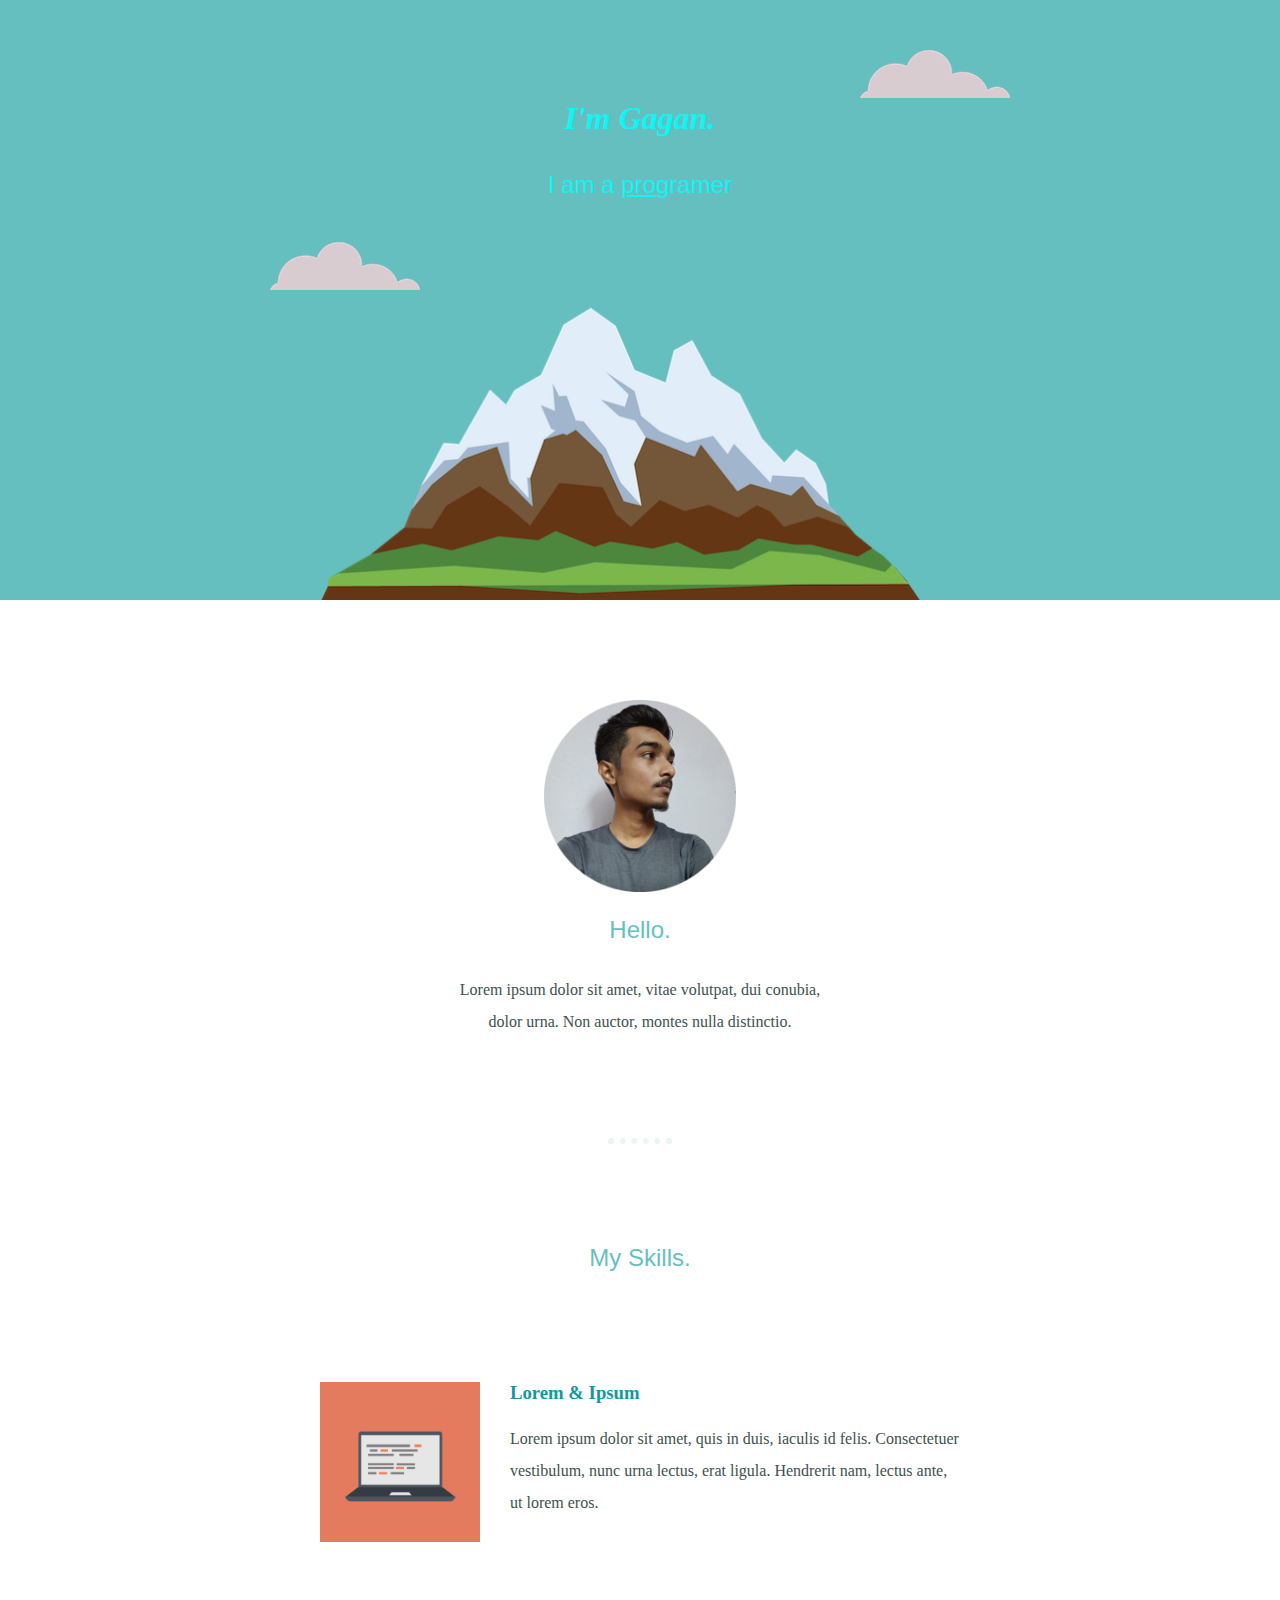
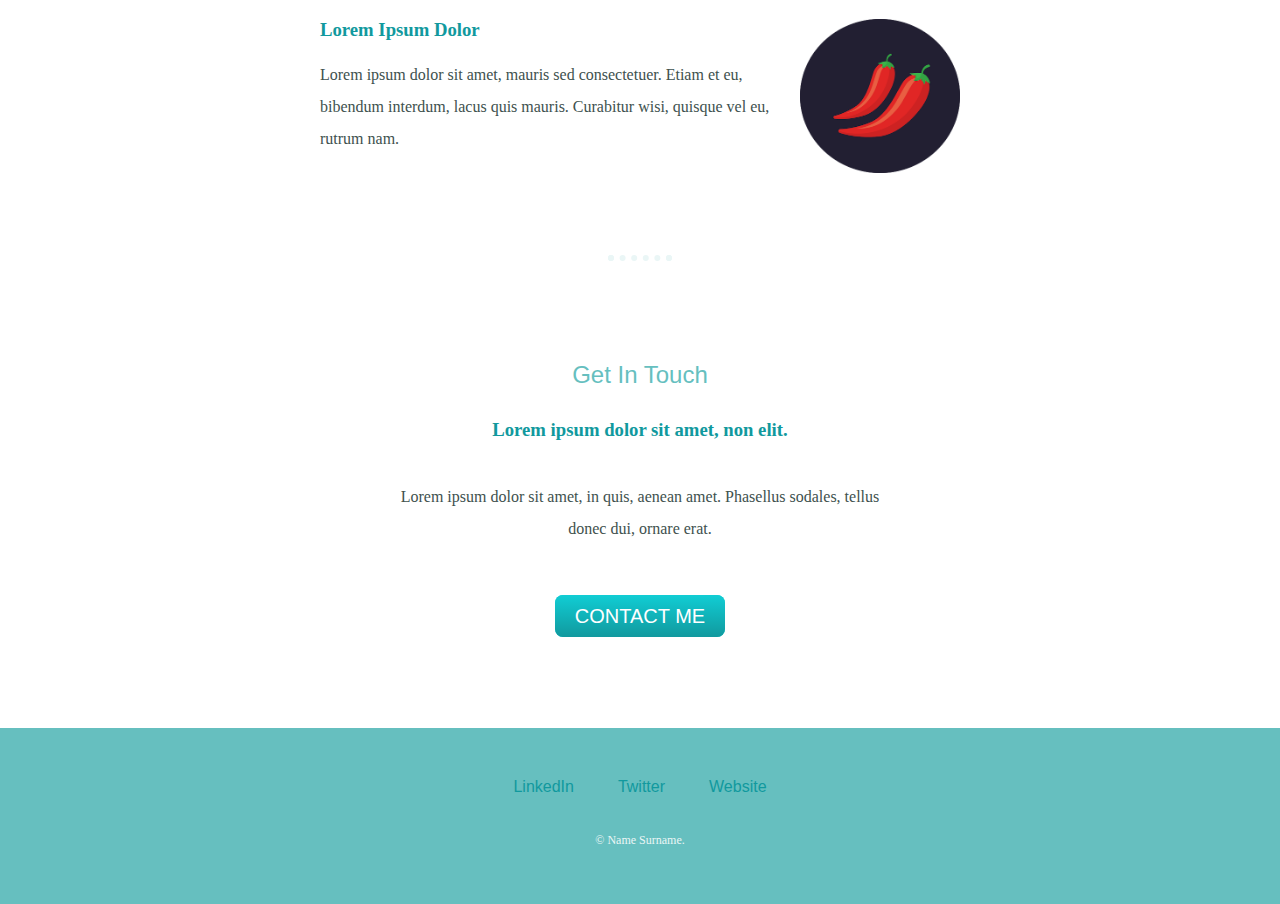
<file: index.html>
<!DOCTYPE html>
<html lang="en">
<head>
    <meta charset="UTF-8">
    
    <title>Gagan Salian</title>
    <link rel="stylesheet" href="css/style.css">
    <link rel="icon" href="favicon.ico">
</head>
<body>
  
    <div class="top-container">
        <img class="top-cloud" src="images/cloud.png" alt="cloud-img">
        
        <h1><em>I'm Gagan.</em></h1>
       <h2><p class="name">I am a <u>pro</u>gramer</p></h2> 
        <img class="mountain" src="images/mountain.png" alt="mountain" 
        >
        <img class="bottom-cloud" src="images/cloud.png" alt="cloud-img">
    </div>
    <div class="middle-container">
      <div class="profile">
        <img class="my-pic"src="images/Gagan.png" alt="personal">
        <h2>Hello.</h2>
        <p class="intro">Lorem ipsum dolor sit amet, vitae volutpat, dui conubia, dolor urna. Non auctor, montes nulla distinctio.</p>
      </div>
      <hr>
      <div class="skills">
        <h2>My Skills.</h2>
        <div class="skill-row">
          <img class="code" src="images/computer.png" alt="computer">
          <h3>Lorem & Ipsum</h3>
          <p >Lorem ipsum dolor sit amet, quis in duis, iaculis id felis. Consectetuer vestibulum, nunc urna lectus, erat ligula. Hendrerit nam, lectus ante, ut lorem eros.</p>
        </div>
        <div class="skill-row">
          <img class="chill" src="images/chillies.png" alt="activity">
          <h3>Lorem Ipsum Dolor</h3>
          <p >Lorem ipsum dolor sit amet, mauris sed consectetuer. Etiam et eu, bibendum interdum, lacus quis mauris. Curabitur wisi, quisque vel eu, rutrum nam.</p>
        </div>
      </div>
      <hr>
      <div class="contact-me">
        <h2>Get In Touch</h2>
        <h3 class="word">Lorem ipsum dolor sit amet, non elit.</h3>
        <p class="contact-message">Lorem ipsum dolor sit amet, in quis, aenean amet. Phasellus sodales, tellus donec dui, ornare erat.</p>
        <a class="btn" href="mailto:name@email.com">CONTACT ME</a>
      </div>
    </div>
    
    
    <div class="bottom-container">
      <a class="footer-link" href="https://www.linkedin.com/">LinkedIn</a>
      <a class="footer-link" href="https://twitter.com/">Twitter</a>
      <a class="footer-link" href="https://www.appbrewery.co/">Website</a>
      <p class="copy-right">© Name Surname.</p>
    </div>
    
    
    
</body>
</html>
</file>
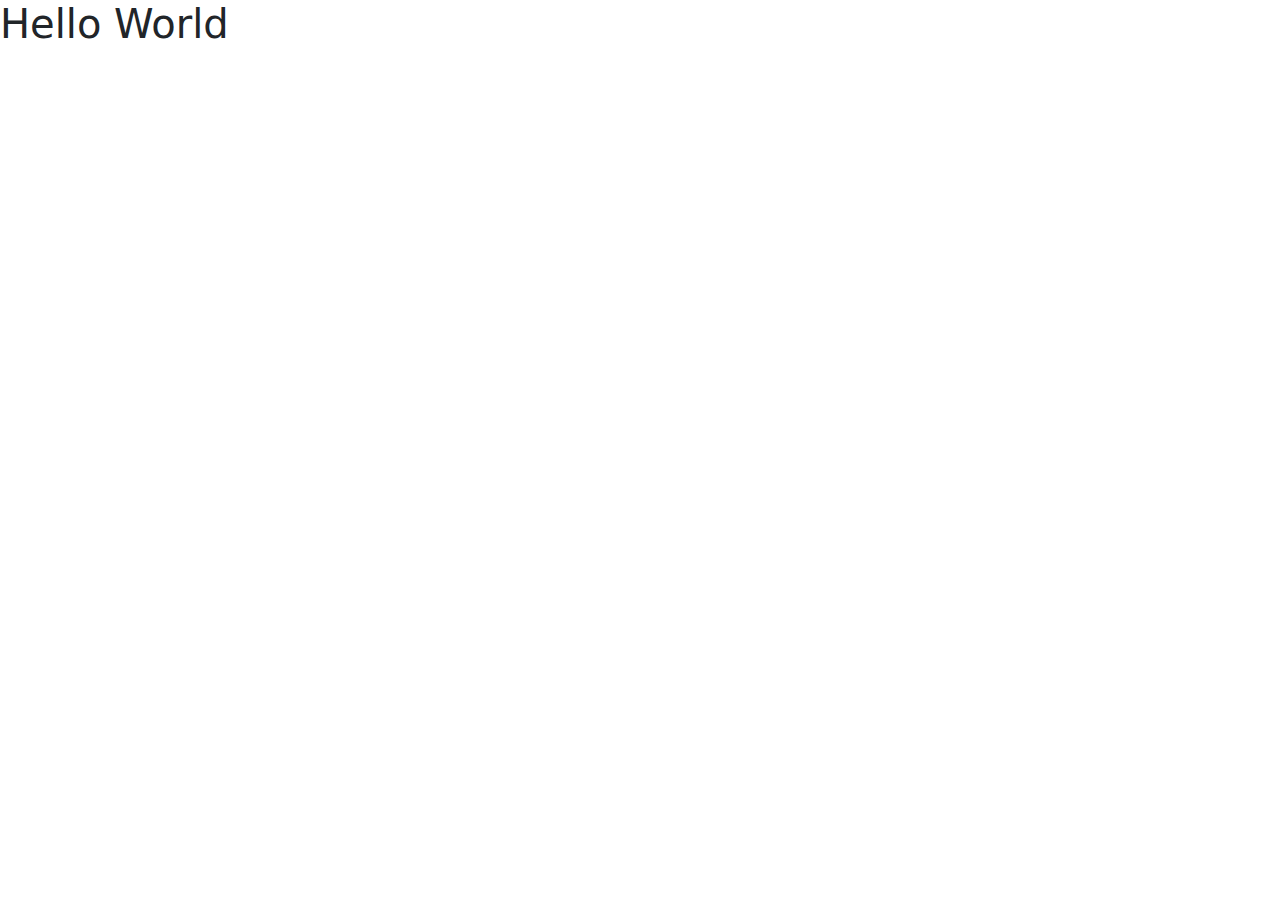
<file: web-develop/bootstrap-installation/index.html>
<!DOCTYPE html>
<html lang="en">
<head>
    <meta charset="UTF-8">
   
    <title>Bootstrap-installation</title>
    <link rel="stylesheet" href="https://cdn.jsdelivr.net/npm/bootstrap@5.3.0-alpha1/dist/css/bootstrap.min.css">
</head>
<body>
    <h1>Hello World</h1>
</body>
</html>
</file>
<file: css/style.css>
body{
    color: #40514e;
    margin: 0;
    text-align: center;
    font-family: Carter One; 
}
h1{
    color: #09f9f9f6;
    font-size: 450.5% auto 0 auto;
   height: 2;
    margin-top: 0 ;
    font-family: 'Sacramento', cursive;
}
h2{
    font-family: 'montserrat',sans-serif;
    color: #66bfbf;
    font-size: 1.5em;
    font-weight: normal;
    padding-bottom: 10px;
}
h3{
    width: 400px;
    color:#11999E ;
}
hr{
    border: dotted #eaf6f6 6px;
    border-bottom: none;
    width: 4%;
    margin: 100px auto;
}
a{
     color: #11999e;
     font-family: 'montserrat',sans-serif;
     margin:10px 20px ;
     text-decoration: none;
}
a:hover{
    color:#eaf6f6;
}
p{
    line-height: 2;
}
.name{
    color: #09f9f9f6;
}
.top-level{
    background-color: #40514e;
    padding: 50px 0px 20px;
}
.top-container{background-color: #66bfbf;
    position: relative;
    padding-top: 100px;
    width:100%;
    height: 500px;
    
}
.middle-container{
    margin: 100px 0;
}

.skill-row{
    width: 50%;
    margin:100px auto 100px auto;
    text-align: left;
    

   }
   .intro{
    width: 30%;
    margin: auto;
   }
   .contact-message{
    width: 40%;
    margin: 40px auto 60px auto;
}
.word{
    margin: auto;
}


.top-cloud{ position: absolute;
 right: 270px;   
top: 50px;
}
.bottom-cloud{
    position:absolute;
    left: 270px;
    bottom: 310px;
}
.mountain{
    position:absolute;
    width: 600px;
    height: 360px;
    left: 320px;
    top: 240px;
}
.my-pic{
    width: 15%;
}
.code{
    width: 25%;
    float: left;
    margin-right: 30px;
   
}
.chill{
    width: 25%;
    float: right;
    margin-left: 30px;
    
}
.btn {
    background: #11cdd4;
    background-image: -webkit-linear-gradient(top, #11cdd4, #11999e);
    background-image: -moz-linear-gradient(top, #11cdd4, #11999e);
    background-image: -ms-linear-gradient(top, #11cdd4, #11999e);
    background-image: -o-linear-gradient(top, #11cdd4, #11999e);
    background-image: linear-gradient(to bottom, #11cdd4, #11999e);
    -webkit-border-radius: 8;
    -moz-border-radius: 8;
    border-radius: 8px;
    font-family: 'montserrat',sans-serif;
    color: #ffffff;
    font-size: 20px;
    padding: 10px 20px 10px 20px;
    text-decoration: none;
  }
  
  .btn:hover {
    background: #30e3cb;
    background-image: -webkit-linear-gradient(top, #30e3cb, #2bc4ab);
    background-image: -moz-linear-gradient(top, #30e3cb, #2bc4ab);
    background-image: -ms-linear-gradient(top, #30e3cb, #2bc4ab);
    background-image: -o-linear-gradient(top, #30e3cb, #2bc4ab);
    background-image: linear-gradient(to bottom, #30e3cb, #2bc4ab);
    text-decoration: none;
  }
.bottom-container{
    background-color: #66bfbf ;
    padding: 50px 0 20px;
}

.copy-right{
    color:#eaf6f6 ;
    font-size: 0.75rem;
    padding: 20px 0;
}
</file>
